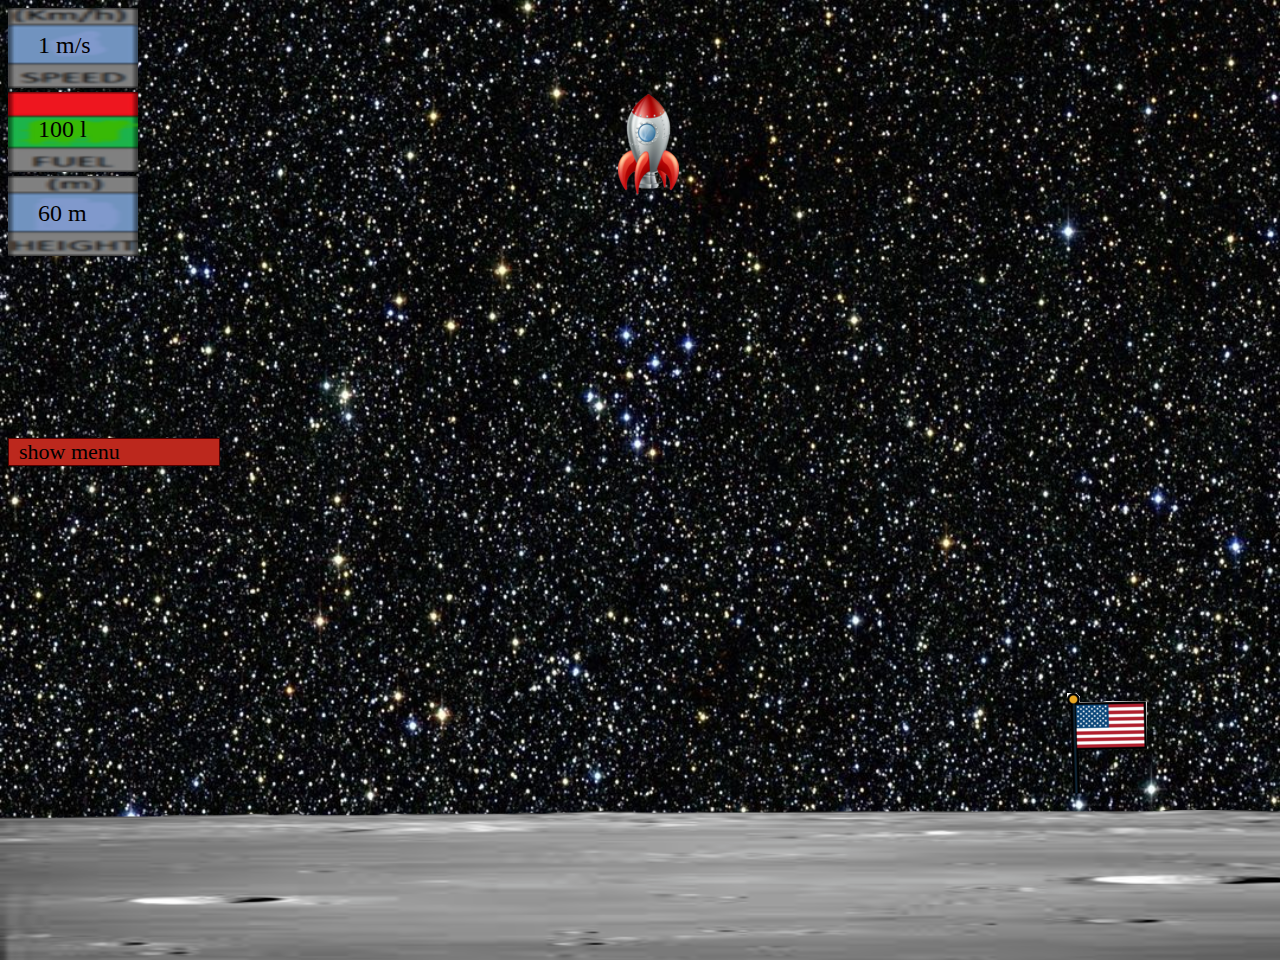
<file: Lunar-lander-js/index.html>
<!DOCTYPE html>
<html>

<head>
    <title>Lunar Lander</title>
    <meta name="description" content="">
    <meta name="viewport" content="width=device-width, initial-scale=1.0">
    <link rel='stylesheet' media='screen and (min-width: 961px)' href='css/stylesh.css'>
    <link rel='stylesheet' media='screen and (max-width: 960px)' href='css/stylesv.css'>
</head>

<body>
    <div class="all">

        <div class="right"></div>

        <div class="down"></div>

        <div class="fuel">
            <img src="img/speed.png" id="speed" alt="speed">

            <div class="velocidad">
                <span id="velocidad">100</span> m/s
            </div>

            <img src="img/fuel.png" id="ful" alt="fuel">

            <div class="fuel-text">
                <span id="fuel">100</span> l
            </div>

            <img src="img/height.png" id="height" alt="height">

            <div class="altura">
                <span id="altura">70</span> m
            </div>

        </div>
    </div>

    <div id="mensajeFinal">
        <h1 class="mensaje" id="acierto">Has ganado</h1>
        <h1 class="mensaje" id="fallo">Has perdido</h1>
    </div>

    <div id="rocket">
        <img id="nave" src="img/rocket.png" alt="rocket">
        <img id="flame" src="img/flame.gif" style="display: none" alt="flame">
    </div>

    <div id="showm">show menu</div>
    <div class="c">
        <div id="hidem">hide menu</div>
        <ul id="menu">
            <li><a href="#" onclick="location.reload()">Jugar</a></li>
            <li><a href="#" onclick="alert('Si la nave explota has perdido')">Instrucciones</a></li>
            <li><a href="#" onclick="alert('Ramona M. Landvreugd')">Acerca de...</a></li>
        </ul>
    </div>

    <script src="js/js.js"></script>
</body>

</html>
</file>
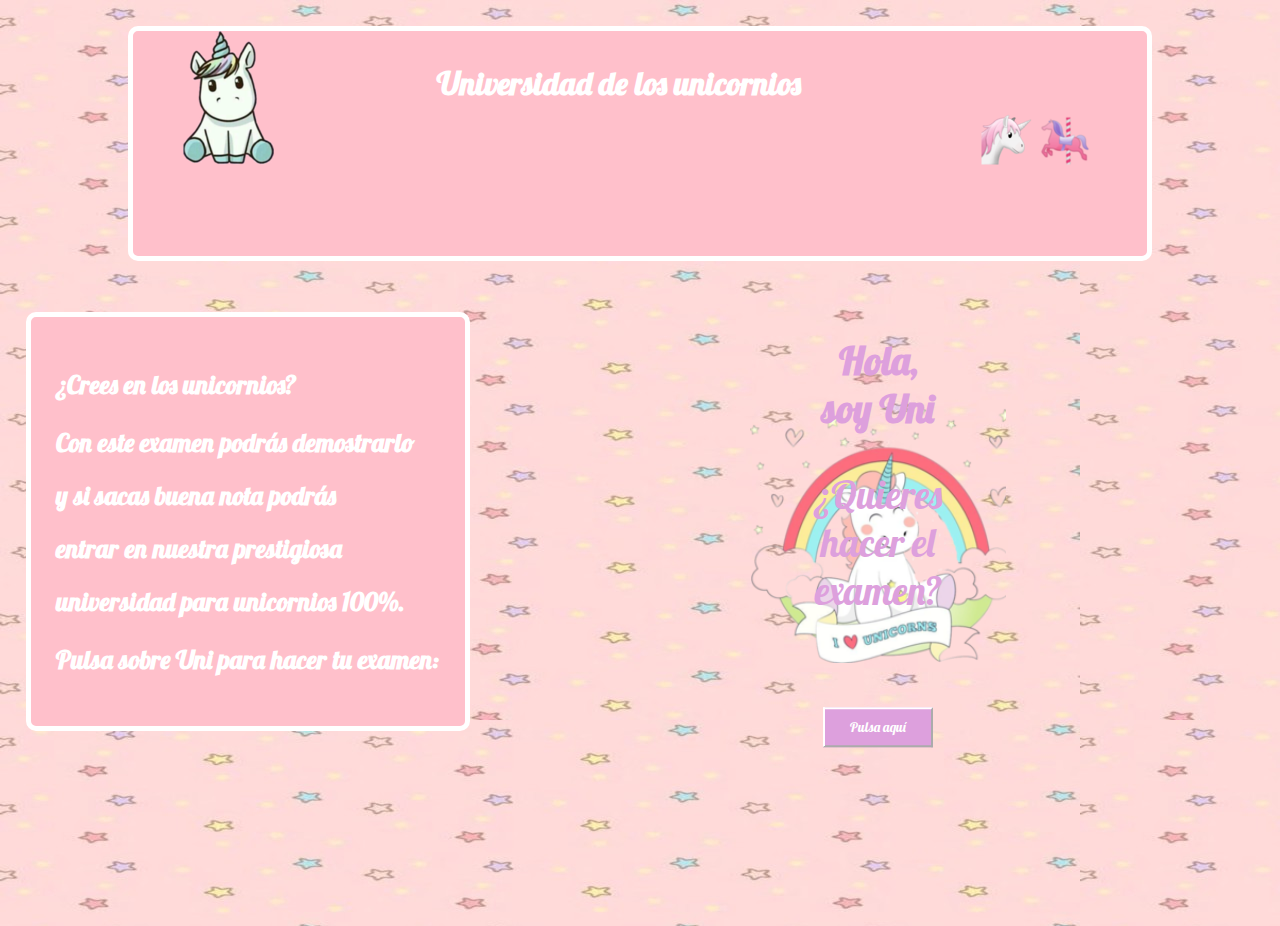
<file: Formulario/instrucciones.html>
<!DOCTYPE html>
<html>

<head>
    <title>Instrucciones</title>
    <meta name="viewport" content="width=device-width, initial-scale=1.0">
    <meta charset="utf-8">
    <meta name="description" content="Test de nivel, Universidad de unicornios">
    <meta name="keywords" content="Universidad de unicornios, Examen ¿Eres un unicornio?">
    <meta name="author" content="Ramona Landvreugd">
    <link rel="stylesheet" media="screen and (min-width:721px)" href="css/estilosh.css">
    <link rel="stylesheet" media="screen and (max-width:720px)" href="css/estilosv.css">


</head>

<body>


    <div id="cabecera">
        <img id="logo" src="img/logo.png" alt="logo">
        <h3 id="titulo">Universidad de los unicornios</h3>
        <a href="https://es-es.facebook.com/"><img id="facebook" src="img/facebook.png" alt = "Facebook"></a>
        <a href="https://twitter.com/?lang=es"><img id="twitter" src="img/twitter.png" alt = "Twitter"></a>


    </div>




    <div id="instrucciones">

        <h3 id="texto">¿Crees en los unicornios? </h3>


        <h2> Con este examen podrás demostrarlo</h2>
        <h2> y si sacas buena nota podrás </h2>
        <h2> entrar en nuestra prestigiosa </h2>
        <h2> universidad para unicornios 100%.</h2>


        <h3>Pulsa sobre Uni para hacer tu examen:</h3>

    </div>


    <div class="hero-image">
        <div class="hero-text">
            <h1>Hola, soy Uni</h1>
            <p>¿Quieres hacer el examen?</p>
            <button id="myButton">Pulsa aquí</button>

        </div>
    </div>
    <script>
        document.getElementById("myButton").onclick = function () {
            location.href = "index.html";
        };
    </script>





</body>

</html>
</file>
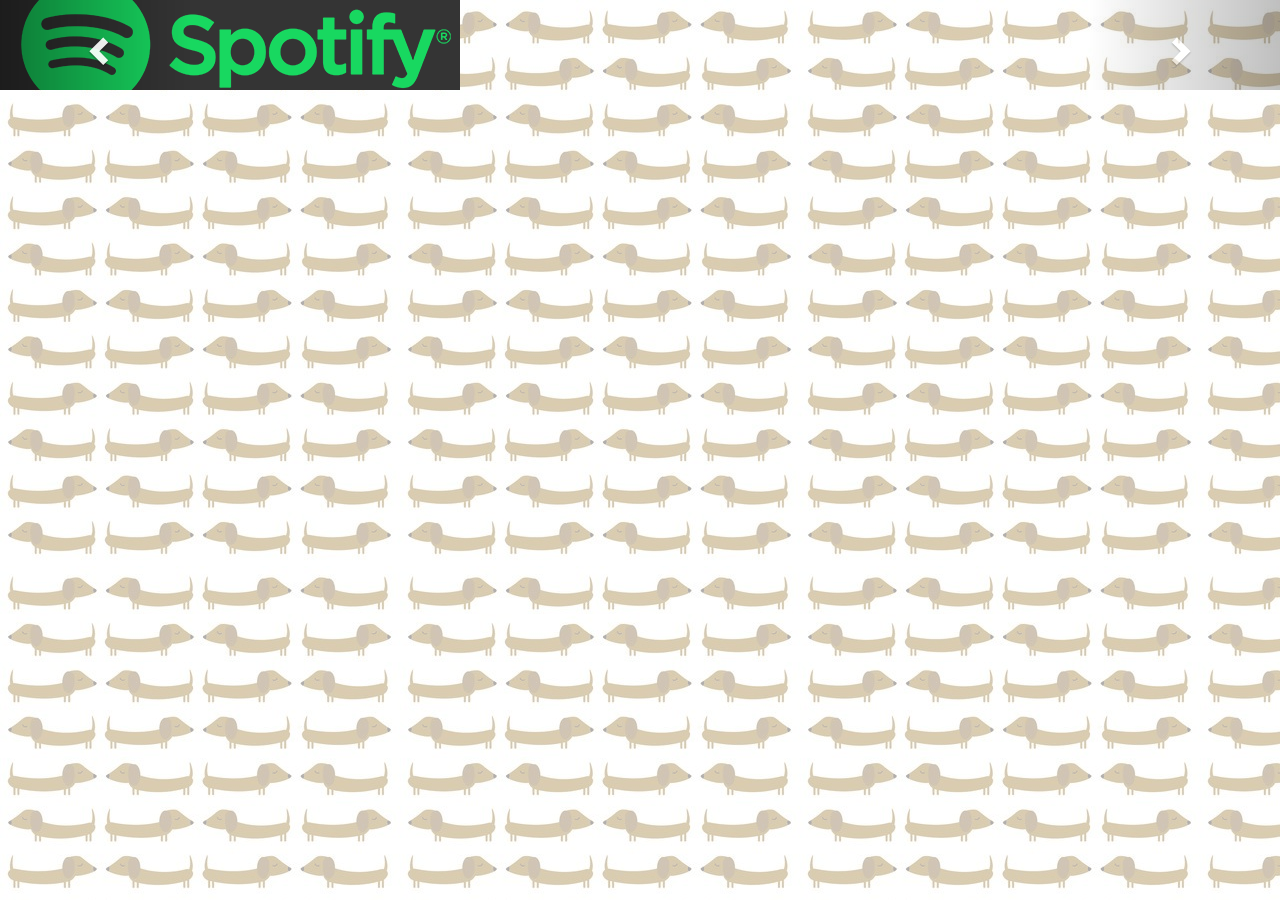
<file: Proyecto-Noticias/carousel.html>
<!DOCTYPE html>
<html lang="en">
<head>
  <title>carousel</title>
  <meta charset="utf-8">
  <meta name="viewport" content="width=device-width, initial-scale=1">
  <link rel="stylesheet" href="https://maxcdn.bootstrapcdn.com/bootstrap/3.3.7/css/bootstrap.min.css">
  <link rel="stylesheet" href="css/estilos.css">
  <script src="https://ajax.googleapis.com/ajax/libs/jquery/3.3.1/jquery.min.js"></script>
  <script src="https://maxcdn.bootstrapcdn.com/bootstrap/3.3.7/js/bootstrap.min.js"></script>
  
  
 
</head>
<body>


  
 
 
  <div id="myCarousel" class="carousel slide" data-ride="carousel">
    <!-- Indicators -->
    <ol class="carousel-indicators">
      <li data-target="#myCarousel" data-slide-to="0" class="active"></li>
      <li data-target="#myCarousel" data-slide-to="1"></li>
      <li data-target="#myCarousel" data-slide-to="2"></li>
	  <li data-target="#myCarousel" data-slide-to="3"></li>
	  <li data-target="#myCarousel" data-slide-to="4"></li>
	  
      
    </ol>

    <!-- Wrapper for slides -->
    <div class="carousel-inner" role="listbox">

      <div class="item active">
        <img src="img/img10.png" alt="img10" >
        <div class="carousel-caption">
          
        </div>
      </div>

      <div class="item">
        <img src="img/img11.jpg" alt="img11" >
        <div class="carousel-caption">
          
        </div>
      </div>
    
      <div class="item">
        <img src="img/img12.jpg" alt="img12">
        <div class="carousel-caption">
          
        </div>
      </div>
	  <div class="item">
        <img src="img/img13.jpg" alt="img13">
        <div class="carousel-caption">
          
        </div>
		</div>
		<div class="item">
        <img src="img/img14.jpg" alt="img14">
        <div class="carousel-caption">
		</div>

  
    </div>

    <!-- Left and right controls -->
    <a class="left carousel-control" href="#myCarousel" role="button" data-slide="prev">
      <span class="glyphicon glyphicon-chevron-left" aria-hidden="true"></span>
      <span class="sr-only">Previous</span>
    </a>
    <a class="right carousel-control" href="#myCarousel" role="button" data-slide="next">
      <span class="glyphicon glyphicon-chevron-right" aria-hidden="true"></span>
      <span class="sr-only">Next</span>
    </a>
  
</div>
</div>
</body>
</html>
</file>
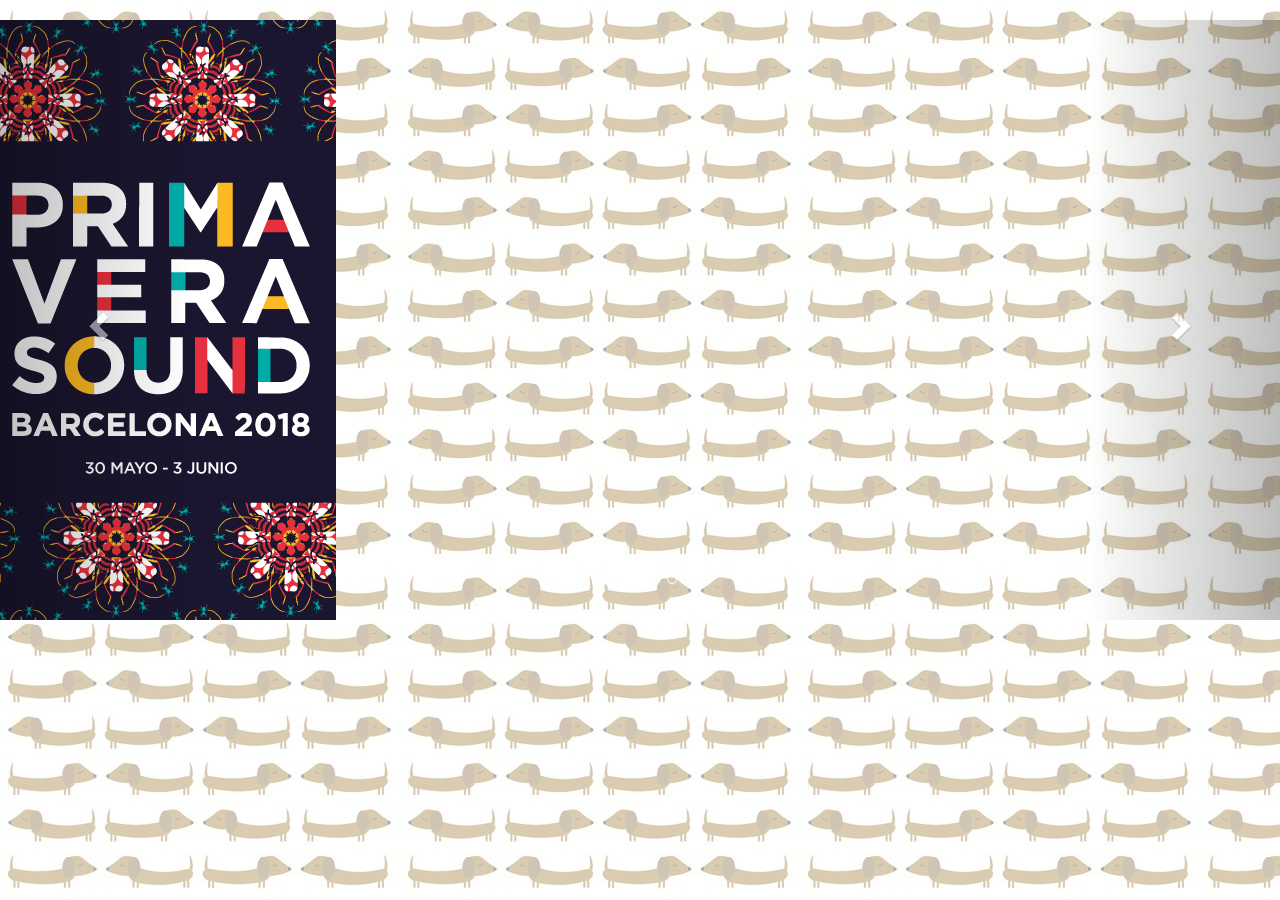
<file: Proyecto-Noticias/carousel2.html>
<!DOCTYPE html>
<html lang="en">
<head>
  <title>carousel</title>
  <meta charset="utf-8">
  <meta name="viewport" content="width=device-width, initial-scale=1">
  <link rel="stylesheet" href="https://maxcdn.bootstrapcdn.com/bootstrap/3.3.7/css/bootstrap.min.css">
  <link rel="stylesheet" href="css/estilos.css">
  <script src="https://ajax.googleapis.com/ajax/libs/jquery/3.3.1/jquery.min.js"></script>
  <script src="https://maxcdn.bootstrapcdn.com/bootstrap/3.3.7/js/bootstrap.min.js"></script>
  
  
 
</head>
<body>


  <br>
  <div id="myCarousel" class="carousel slide" data-ride="carousel">
    <!-- Indicators -->
    <ol class="carousel-indicators">
      <li data-target="#myCarousel" data-slide-to="0" class="active"></li>
      <li data-target="#myCarousel" data-slide-to="1"></li>
      <li data-target="#myCarousel" data-slide-to="2"></li>
	  <li data-target="#myCarousel" data-slide-to="3"></li>
	  <li data-target="#myCarousel" data-slide-to="4"></li>
      
    </ol>

    <!-- Wrapper for slides -->
    <div class="carousel-inner" role="listbox">

      <div class="item active">
        <img src="img/img15.png" alt="img15" >
        <div class="carousel-caption">
          
        </div>
      </div>

      <div class="item">
        <img src="img/img16.jpg" alt="img16" >
        <div class="carousel-caption">
          
        </div>
      </div>
    
      <div class="item">
        <img src="img/img17.gif" alt="img17">
        <div class="carousel-caption">
          
        </div>
     
          
       
		
    </div>

    <!-- Left and right controls -->
    <a class="left carousel-control" href="#myCarousel" role="button" data-slide="prev">
      <span class="glyphicon glyphicon-chevron-left" aria-hidden="true"></span>
      <span class="sr-only">Previous</span>
    </a>
    <a class="right carousel-control" href="#myCarousel" role="button" data-slide="next">
      <span class="glyphicon glyphicon-chevron-right" aria-hidden="true"></span>
      <span class="sr-only">Next</span>
    </a>
  </div>
</div>

</body>
</html>
</file>
<file: Lunar-lander-js/css/stylesh.css>
body {
     background-image:url("../img/space.jpg");
     background-repeat:repeat ;
     background-size:cover;
     overflow:hidden;
}
 .show-v {
     display: none;
}
 .right {
     height:100px;
     width:85px;
     background-image:url("../img/flag.png");
     background-repeat:no-repeat;
     position: absolute;
     top: 77%;
     right: 10%;
     z-index:1;
}
 .down {
     width:100%;
     height:150px;
     background-image:url("../img/ground.png");
     background-repeat:no-repeat;
     position: absolute;
     top:90%;
     left: 0;
}
 .fuel{
     width: 250px;
     height:250px;
}
 .fuel img{
     width:130px;
     height:80px;
}
 #rocket{
     text-align:center;
     position:fixed;
     top:10%;
     width:100%;
     height:20% 
}
 #nave {
}
 #flame {
     position: absolute;
     margin-top: 90px;
     margin-left: -60px;
     z-index: -1;
}
 .velocidad {
     font-size:1.5em;
     position: absolute;
     margin-top: -60px;
     margin-left: 30px;
}
 .fuel-text {
     font-size:1.5em;
     position: absolute;
     margin-top: -60px;
     margin-left: 30px;
}
 .altura {
     font-size:1.5em;
     position: absolute;
     margin-top: -60px;
     margin-left: 30px;
}
 #mensajeFinal{
     position: absolute;
     background-color: red;
     height: 50vh;
     width: 50vw;
     top: 25%;
     left: 25%;
     z-index: 100;
     display:none 
}
 #mensajeFinal .mensaje {
     display: none;
}
 .options-menu{
     background-color:red;
     width: 100px;
     position: relative;
     top: 45%;
     margin: auto;
}
 .options-menu li {
     list-style: none;
}
 .options-menu .return {
     font-size: 1.5em;
}
 #cpanel{
     font-size:15px;
     color:red;
     list-style: none;
     position: relative;
     z-index: 1;
     bottom:250px;
}
 #hidem{
     list-style: none;
     position: relative;
     top:180px;
     background-color:#bc281d;
     width:200px;
     padding:0;
     border: 1px solid #550000;
     color:black;
     font-size:22px;
     padding-left:10px;
}
 #showm {
     color:black;
     font-size:22px;
     list-style: none;
     position: relative;
     top:180px;
     background-color:#bc281d;
     width:200px;
     padding:0;
     border: 1px solid #550000;
     padding-left:10px;
}
 .c {
     color: red;
     display: none 
}
 #menu{
     list-style:none;
     background-color:#bc281d;
     width:200px;
     padding:0;
     border: 1px solid #550000;
     border-bottom: none;
}
 #menu li {
     border-bottom: 1px solid #550000;
}
 #menu a {
     color:black;
     margin-left:15px;
     text-decoration:none;
     font-size:22px;
}
</file>
<file: Lunar-lander-js/css/stylesv.css>
body {
     background-image:url("../img/space.jpg");
     background-repeat:repeat ;
     background-size:cover;
     overflow:hidden;
}
 .show-v {
     display: none;
}
 .right {
     height:100px;
     width:85px;
     background-image:url("../img/flag.png");
     background-repeat:no-repeat;
     position: absolute;
     top: 77%;
     right: 10%;
     z-index:1;
}
 .down {
     width:100%;
     height:150px;
     background-image:url("../img/ground.png");
     background-repeat:no-repeat;
     position: absolute;
     top:90%;
     left: 0;
}
 .fuel{
     width: 250px;
     height:250px;
}
 .fuel img{
     width:130px;
     height:80px;
}
 #rocket{
     text-align:center;
     position:fixed;
     top:10%;
     width:100%;
     height:20% 
}
 #nave {
}
 #flame {
     position: absolute;
     margin-top: 90px;
     margin-left: -60px;
     z-index: -1;
}
 .velocidad {
     font-size:1.5em;
     position: absolute;
     margin-top: -60px;
     margin-left: 30px;
}
 .fuel-text {
     font-size:1.5em;
     position: absolute;
     margin-top: -60px;
     margin-left: 30px;
}
 .altura {
     font-size:1.5em;
     position: absolute;
     margin-top: -60px;
     margin-left: 30px;
}
 #mensajeFinal{
     position: absolute;
     background-color: red;
     height: 50vh;
     width: 50vw;
     top: 25%;
     left: 25%;
     z-index: 100;
     display:none 
}
 #mensajeFinal .mensaje {
     display: none;
}
 .options-menu{
     background-color:red;
     width: 100px;
     position: relative;
     top: 45%;
     margin: auto;
}
 .options-menu li {
     list-style: none;
}
 .options-menu .return {
     font-size: 1.5em;
}
 #cpanel{
     font-size:15px;
     color:red;
     list-style: none;
     position: relative;
     z-index: 1;
     bottom:250px;
}
 #hidem{
     list-style: none;
     position: relative;
     top:180px;
     background-color:#bc281d;
     width:100px;
     padding:0;
     border: 1px solid #550000;
     color:black;
     font-size:16px;
     padding-left:10px;
}
 #showm {
     color:black;
     font-size:16px;
     list-style: none;
     position: relative;
     top:180px;
     background-color:#bc281d;
     width:100px;
     padding:0;
     border: 1px solid #550000;
     padding-left:10px;
}
 .c {
     color: red;
     display: none 
}
 #menu{
     list-style:none;
     background-color:#bc281d;
     width:100px;
     padding:0;
     border: 1px solid #550000;
     border-bottom: none;
}
 #menu li {
     border-bottom: 1px solid #550000;
}
 #menu a {
     color:black;
     margin-left:15px;
     text-decoration:none;
     font-size:16px;
}
</file>
<file: Formulario/css/estilosh.css>
@import url("https://fonts.googleapis.com/css?family=Lobster");
 html, body {
     height: 100%;
     margin: 0;
     padding: 0;
}
 body{
     background-image: url("../img/fondo.jpg");
}
 body,input,select,label{
     font-size: 2vw;
     color: white ;
}
 #quees, #vomito {
     position: relative;
     left: 600px;
     width: 20%;
     bottom: 50px;
}
 #comida {
     position: relative;
     left: 500px;
     width: 20%;
     height: 20%;
     bottom: 100px;
}
 #arcoiris {
     position: relative;
     left: 550px;
     width: 20% 
}
 #songeniales, #regalo, #cuerno, #feliz, #rosa, #gato{
     position: relative;
     left: 550px;
     width: 20%;
     height: 20%;
     bottom: 70px;
}
 h1,h2,h3,h5{
     font-family: "Lobster", cursive;
}
 h1{
     color:#dda0dd;
     font-size: 3vw;
}
 h2,h3 {
     color: white;
     font-size: 2vw;
}
 h5{
     color: white;
     font-size: 1vw;
}
 select{
     width: 50%;
     background-color: #dda0dd;
     color: white;
     font-family: "Lobster", cursive;
}
 input[type=checkbox]{
     width: 5%;
     background-color: #dda0dd;
     color: white;
}
 input[type=text]{
     background-color: #dda0dd;
     font-family: "Lobster", cursive;
}
 input[type=submit]{
     margin: 5%;
     margin-left: 30%;
     width: 35%;
     font-family: "Lobster", cursive;
     border-radius: 10px 10px 10px 10px;
     background-color: #dda0dd;
     color: white;
     cursor: pointer;
}
 form{
     border-radius: 10px 10px 10px 10px;
     border-color: white;
     border-width: 5px;
     border-style: solid;
     margin-top: 0%;
     margin-bottom: 10%;
     margin-left: 15%;
     margin-right: 15%;
     background-color: pink;
     padding: 1%;
     font-family: "Lobster", cursive;
}
 #resultadosDiv {
     width: 60%;
     position: relative;
     margin-left: 25%;
     background: pink;
     text-align: center;
     color: #dda0dd;
     border-radius: 10px 10px 10px 10px;
     font-family: "Lobster", cursive;
     font-size: 2vw;
     z-index: 1;
}
 #resultadoTotal {
     width: 50%;
     position: relative;
     margin-left: 25%;
     background:#dda0dd;
     text-align: center;
     color: white;
     border-radius: 10px 10px 10px 10px;
     font-family: "Lobster", cursive;
}
 #total{
     font-size: 5vw;
     font-family: "Lobster", cursive;
}
 #respuestas{
     cursor: pointer;
}
 #cabecera{
     border-radius: 10px 10px 10px 10px;
     border-color: white;
     border-width: 5px;
     border-style: solid;
     position: relative;
     height: 25%;
     background-color: pink;
     margin: 2%;
     margin-left: 10%;
     margin-right: 10%;
     font-family: "Lobster", cursive;
}
 #logo {
     position:relative;
     left: 50px;
}
 #titulo{
     float: right;
     width: 70%;
     font-family: "Lobster", cursive;
     font-size: 2.5vw;
     color: white;
}
 #titul{
     position: absolute;
     top: 70px;
     right: 380px;
}
 footer {
     background-color: pink;
     color: white;
     font-family: "Lobster", cursive;
     height: 220px;
     margin: 0 auto;
}
 #nombre, #log {
     position: relative;
     padding-left: 100px;
}
 #lo {
     position: relative;
     margin-left: 400px;
}
 #instrucciones {
     border-radius: 10px 10px 10px 10px;
     border-color: white;
     border-width: 5px;
     border-style: solid;
     margin: 2% 2% 2% 2%;
     padding: 2% 2% 2% 2%;
     background-color: pink;
     display: inline-block;
}
 .hero-image {
     background-image: url("../img/lo.png");
     height: 256px;
     width: 256px;
     background-repeat: no-repeat;
     background-size: cover;
     position: relative;
     left: 750px;
     bottom: 350px;
}
 .hero-text {
     text-align: center;
     position: absolute;
     top: 40%;
     left: 50%;
     transform: translate(-50%, -50%);
     color:#dda0dd ;
     font-size: 3vw;
     font-family: "Lobster", cursive;
}
 .hero-text button {
     border-color: white;
     position: relative;
     bottom: -40px;
     display: inline-block;
     padding: 10px 25px;
     color: white;
     background-color:#dda0dd ;
     text-align: center;
     cursor: pointer;
}
 #facebook, #twitter {
     position: relative;
     left: 750px;
}
#myButton{
	font-family: "Lobster", cursive;
	
}
</file>
<file: Formulario/css/estilosv.css>
@import url("https://fonts.googleapis.com/css?family=Lobster");
 html, body {
     margin:0;
     padding: 0;
}
 body{
     background-image: url("../img/fondo.jpg");
}
 body,input,select,label{
     font-size: 2vw;
     color: white ;
}
 #quees, #vomito {
     position: relative;
     left: 120px;
     width: 20%;
}
 #comida {
     position: relative;
     left: 120px;
     width: 20%;
     height: 20%;
     bottom: 60px;
}
 #songeniales, #regalo, #cuerno, #feliz, #rosa, #gato, #arcoiris{
     position: relative;
     left: 120px;
     width: 20%;
     height: 20%;
}
 h1,h2,h3,h5{
     font-family: "Lobster", cursive;
}
 h1{
     color:#dda0dd;
     font-size: 3vw;
}
 h2,h3,h5 {
     color: white;
     font-size: 3vw;
}
 select{
     width: 50%;
     background-color: #dda0dd;
     color: white;
     font-family: "Lobster", cursive;
}
 input[type=checkbox]{
     width: 5%;
     background-color: #dda0dd;
     color: white;
}
 input[type=text]{
     background-color: #dda0dd;
     font-family: "Lobster", cursive;
}
 input[type=submit]{
     margin: 5%;
     margin-left: 30%;
     width: 35%;
     font-family: "Lobster", cursive;
     border-radius: 10px 10px 10px 10px;
     background-color: #dda0dd;
     color: white;
     cursor: pointer;
}
 form{
     border-radius: 10px 10px 10px 10px;
     border-color: white;
     border-width: 5px;
     border-style: solid;
     margin-top: 0%;
     margin-bottom: 10%;
     margin-left: 15%;
     margin-right: 15%;
     background-color: pink;
     padding: 1%;
     font-family: "Lobster", cursive;
}
 #resultadosDiv {
     width: 60%;
     position: relative;
     margin-left: 25%;
     background: pink;
     text-align: center;
     color: #dda0dd;
     border-radius: 10px 10px 10px 10px;
     font-family: "Lobster", cursive;
     font-size: 2vw;
     z-index: 1;
}
 #resultadoTotal {
     width: 50%;
     position: relative;
     margin-left: 25%;
     background:#dda0dd;
     text-align: center;
     color: white;
     border-radius: 10px 10px 10px 10px;
     font-family: "Lobster", cursive;
}
 #total{
     font-size: 5vw;
     font-family: "Lobster", cursive;
}
 #respuestas{
     cursor: pointer;
}
 #cabecera{
     border-radius: 10px 10px 10px 10px;
     border-color: white;
     border-width: 5px;
     border-style: solid;
     position: relative;
     height: 25%;
     background-color: pink;
     margin: 2%;
     margin-left: 10%;
     margin-right: 10%;
     font-family: "Lobster", cursive;
}
 #logo{
     position: relative;
     width: 10%;
     height: 3%;
     left: 10px;
     top: 25px;
}
 #log {
     position: relative;
     width: 10%;
     left: 30px;
}
 #titulo{
     position: relative;
     top: -15px;
     left: 80px;
}
 #titul{
     position: relative;
     top: -20px;
     left: 80px;
}
 footer {
     background-color: pink;
     color: white;
     font-family: "Lobster", cursive;
     height: 450px;
     margin: 0 auto;
}
 #nombre, #log {
     position: relative;
     padding-left: 30px;
     bottom: -6px;
}
 #lo {
     position: relative;
     margin-left: 100px;
}
 #instrucciones {
     border-radius: 10px 10px 10px 10px;
     border-color: white;
     border-width: 5px;
     border-style: solid;
     margin: 2% 2% 2% 2%;
     padding: 2% 2% 2% 2%;
     background-color: pink;
     display: inline-block;
}
 .hero-image {
     background-image: url("../img/lo.png");
     height: 90px;
     width: 90px;
     background-repeat: no-repeat;
     background-size: cover;
     position: relative;
     left: 235px;
     bottom: 140px;
}
 .hero-text {
     text-align: center;
     position: absolute;
     top: 40%;
     left: 50%;
     transform: translate(-50%, -50%);
     color:#dda0dd ;
     font-size: 3vw;
     font-family: "Lobster", cursive;
}
 .hero-text button {
     border-color: white;
     position: relative;
     bottom: -40px;
     display: inline-block;
     padding: 0.5px 2px;
     color: white;
     background-color:#dda0dd ;
     text-align: center;
     cursor: pointer;
}
 #facebook, #twitter {
     position: relative;
     left: 200px;
     height: 35px;
     width: 35px;
}
#myButton{
	font-family: "Lobster", cursive;
}
</file>
<file: Proyecto-Noticias/css/estilos.css>
body {
     background-image: url(../img/fondo3.png);
     background-repeat:repeat;
     background-size:auto;
     font-family: 'Oswald', sans-serif;
}
 .jumbotron{
     color: grey;
}
 h2 {
     border-style:groove;
     padding-left: 10px;
     padding-top: 10px;
     padding-right:10px;
     padding-bottom:10px;
     background-color: #6495ED;
}
 #publipc {
     width: 336px;
     float: right;
     overflow: hidden;
}
 .informacion {
     font-size: 15px;
}
/* Empieza mov */
 @media (max-width:899px) {
     #publim {
         position: fixed;
         bottom: 0;
         max-height: 90px;
         padding-left: 0;
    }
     #publipc{
         display:none;
    }
     #footer{
         margin-bottom: 90px;
    }
     .jumbotron img{
         padding-left:20%;
    }
     iframe{
         width:400px;
         height:100%;
         border: 0;
    }
     
}
/* Termina */
 .item2{
     margin-left:10%;
}
 .row .item{
     text-align: center;
     margin-right: 41%;
}
 .panel-default{
     padding-left:25% 
}
 .btn-primary{
     background-color:#6495ED ;
     font-size: 15px;
     color: black;
}
/* Empieza pc */
 @media (min-width: 900px) {
     #publim {
         display: none;
    }
     .item2{
         text-align: center;
         margin-right: 35%;
    }
     .jumbotron img{
         padding-left:40%;
    }
     iframe {
         width:336px;
         height: 600px;
         border: 0;
    }
     
}
/* Termina pc */
 #masnoticias{
     background-color: #6495ED;
}
 #footer{
     background-color:#ECF0F1;
     font-size: 15px;
     bottom: 10px;
     height: 160px;
     padding-top:20px;
     padding-left: 20px;
     padding-bottom: 20px;
}
 #footer a{
     color: grey;
}
 .informacion p {
     background: #ecf0f1;
     padding-left: 10px;
     padding-top: 20px;
     padding-right:10px;
     padding-bottom:10px;
}
 .fa-youtube, .fa-github{
     color:grey;
}
 .fa-thumbs-up{
     color:#6495ED;
}
 #barranav{
     background-color: #6495ED;
     border-style: solid;
     border-color: #6495ED;
     font-family: 'Oswald', sans-serif;
}
 a{
     font-family: 'Oswald', sans-serif;
     color: black;
}
 .tweets{
     width: 336px;
     height: 400px;
     float: right;
}
 body.preloader-site {
     overflow: hidden;
}
 .preloader-wrapper {
     height: 100%;
     width: 100%;
     background: #FFF;
     position: fixed;
     top: 0;
     left: 0;
     z-index: 9999999;
}
 .preloader-wrapper .preloader {
     position: absolute;
     top: 50%;
     left: 50%;
     -webkit-transform: translate(-50%, -50%);
     transform: translate(-50%, -50%);
     width: 120px;
}
</file>
